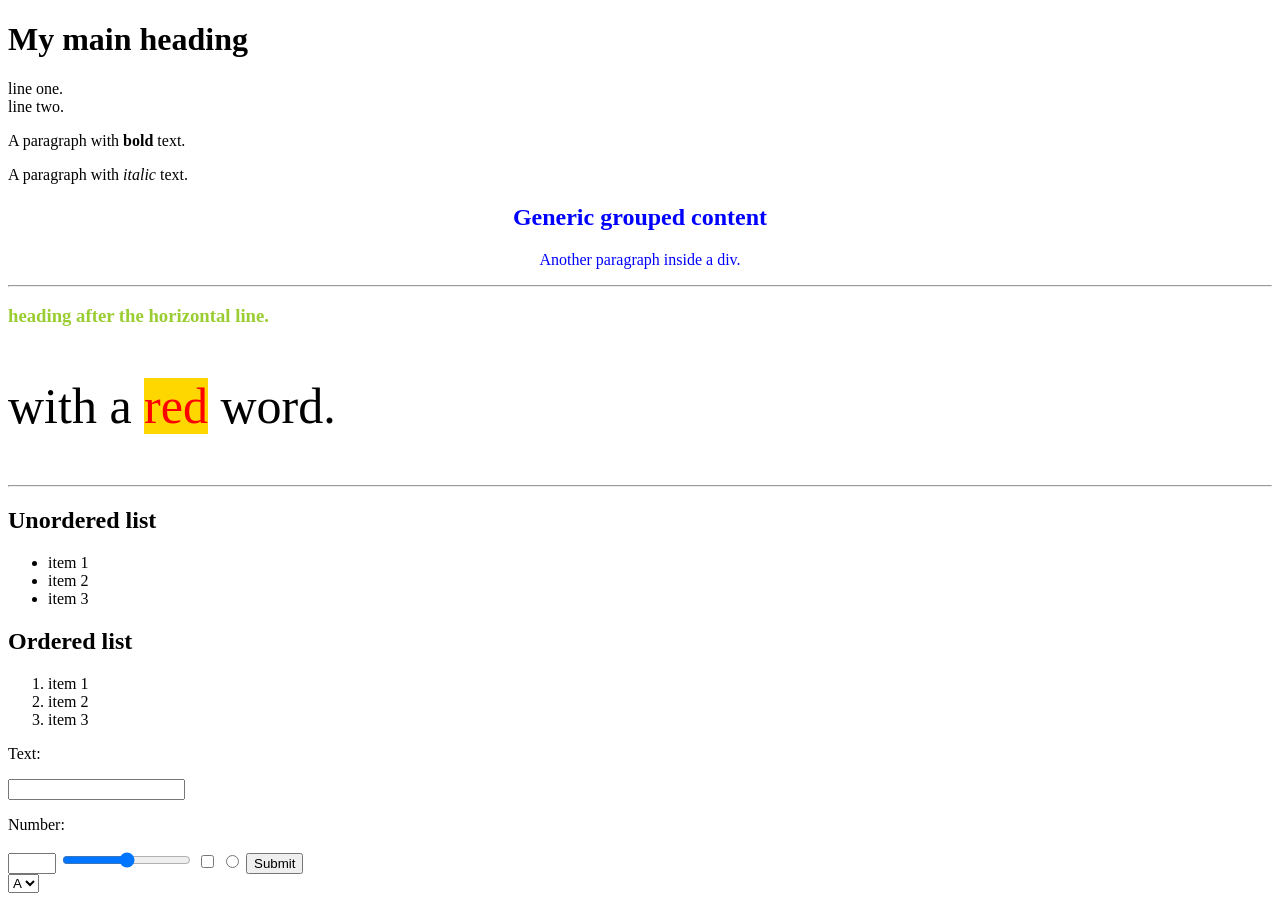
<file: Session3/STARTER/index.html>
<!DOCTYPE html>
<html lang="en">
<head>
    <meta charset="UTF-8">
    <meta name="viewport" content="width=device-width, initial-scale=1.0">
    <style>
        h3{
            color:yellowgreen;
        }
    </style>
    <title>My page</title>
</head>
<body>
    <h1>My main heading</h1>
    <p>line one.<br>line two.</p>
    <p>A paragraph with <strong>bold</strong> text.</p>
    <p>A paragraph with <em>italic</em> text.</p>

    <div style="color:blue; text-align: center;">
        <h2>Generic grouped content</h2>
        <p>Another paragraph inside a div.</p>
    </div>
    <hr>
    <h3>heading after the horizontal line.</h3>
    <p style="font-size: 50px;">
          with a <span style= "color:red; background-color: gold;">red</span> word.
    </p>
    <hr>

    <h2>Unordered list</h2>
    <ul>
        <li>item 1</li>
        <li>item 2</li>
        <li>item 3</li>
    </ul>

    <h2>Ordered list</h2>
    <ol>
        <li>item 1</li>
        <li>item 2</li>
        <li>item 3</li>
    </ol>

    <form>
        <p>Text:</p> <input type="text">
        <p>Number:</p> <input type="number" min="18" max="35">
        <input type="range" min="1" max="5">
        <input type ="checkbox">
        <input type="radio">
        <input type="submit">
    </form>

    <select>
        <option>A</option>
        <option>B</option>
    </select>
</body>
</html>
</file>
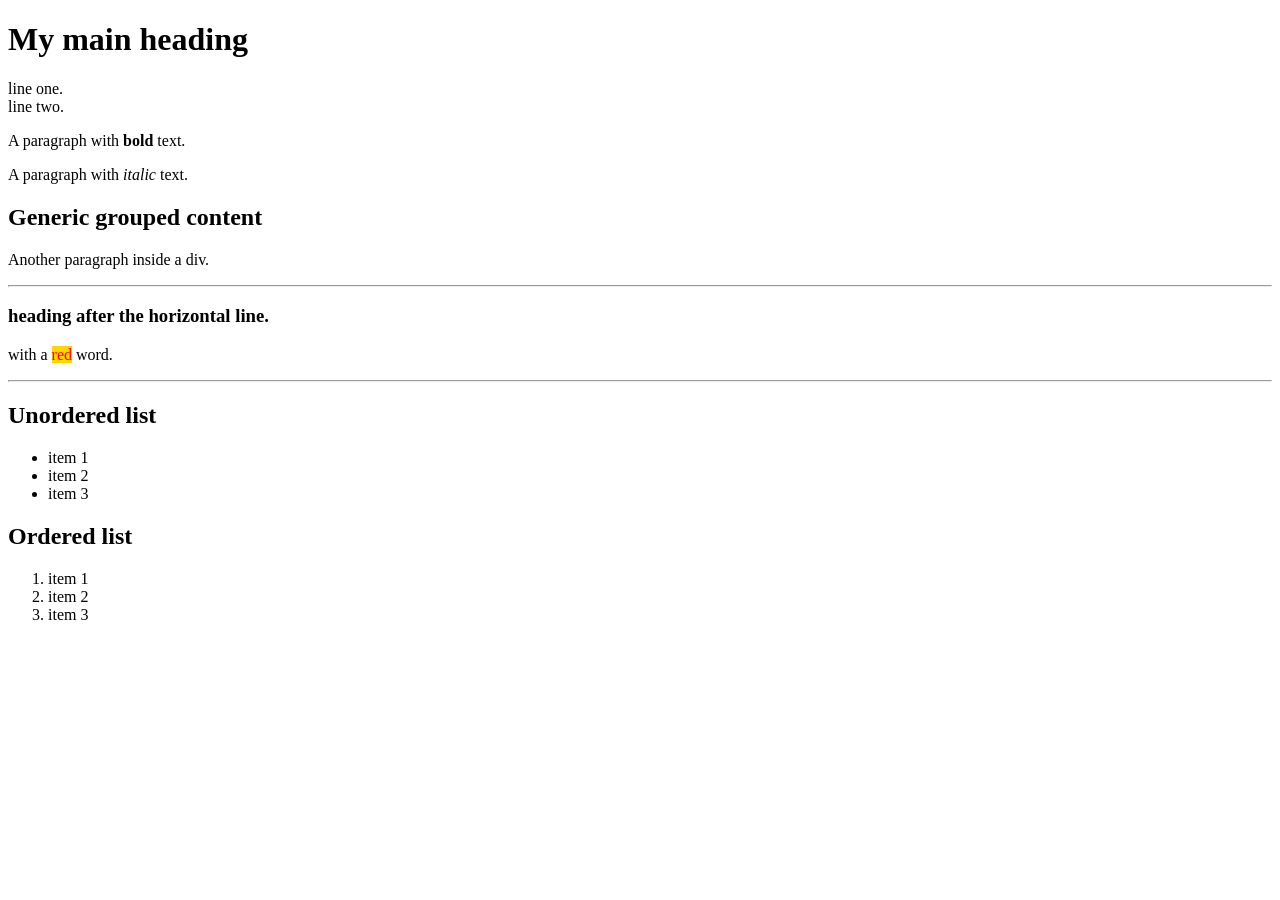
<file: Session2/STARTER/junaid_mariahasan/STARTER/index.html>
<!DOCTYPE html>
<html lang="en">
<head>
    <!--add/adjust meta and title of you choice-->
    <meta charset="UTF-8">
    <meta name="viewport" content="width=device-width, initial-scale=1.0">
    <title>My page</title>
</head>
<body>
    <!--try example for text content elements-->
    <h1>My main heading</h1>
    <p>line one.<br>line two.</p>
    <p>A paragraph with <strong>bold</strong> text.</p>
    <p>A paragraph with <em>italic</em> text.</p>

    <!--Play with div, hr and span elements -->
    <div>
        <h2>Generic grouped content</h2>
        <p>Another paragraph inside a div.</p>
    </div>
    <hr>
    <h3>heading after the horizontal line.</h3>
    <p>
          with a <span style= "color:red; background-color: gold;">red</span> word.
    </p>
    <hr>

    <!--Add list elements-->
    <h2>Unordered list</h2>
    <ul>
        <li>item 1</li>
        <li>item 2</li>
        <li>item 3</li>
    </ul>

    <h2>Ordered list</h2>
    <ol>
        <li>item 1</li>
        <li>item 2</li>
        <li>item 3</li>
    </ol>

</body>
</html>
</file>
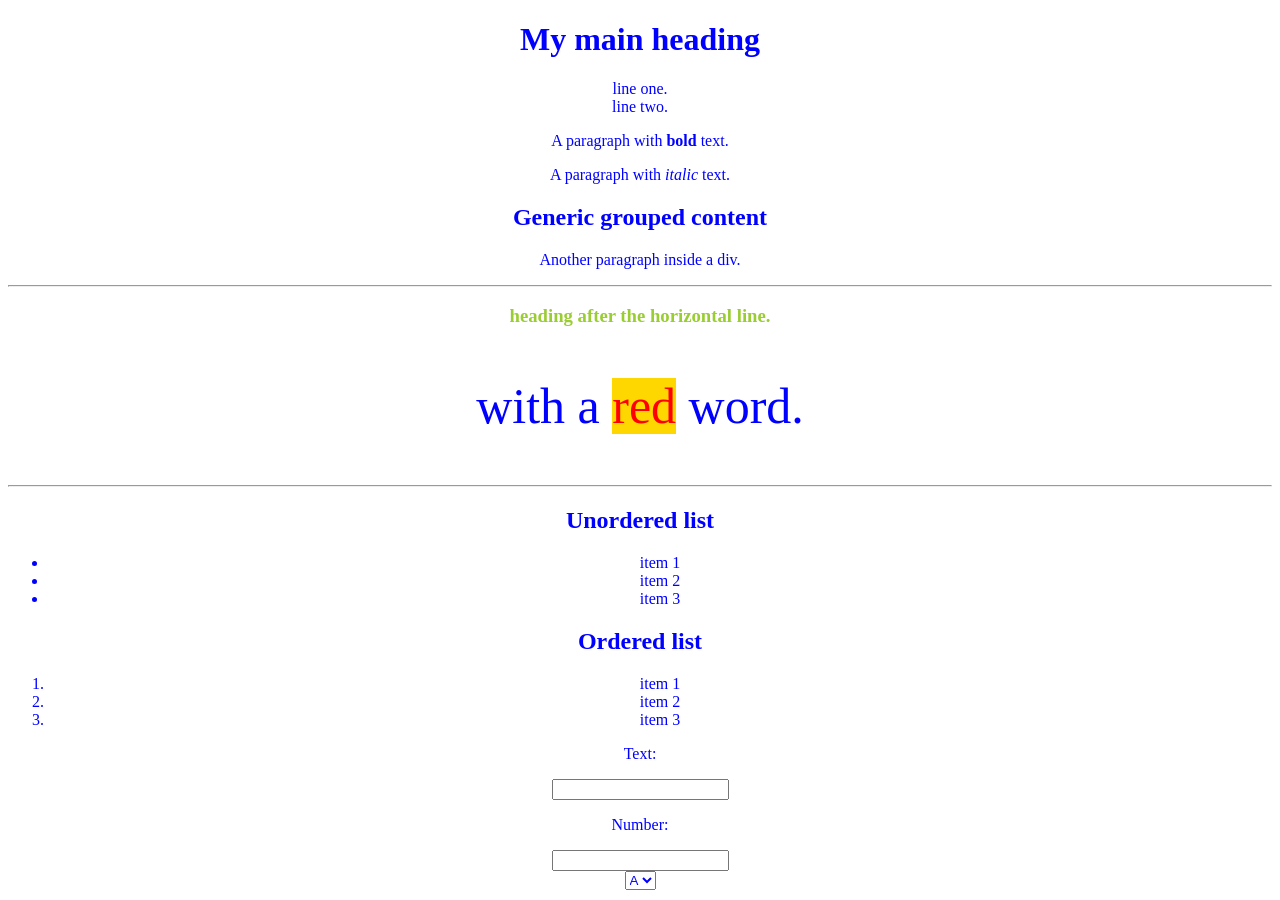
<file: Session3/STARTER/junaid_mariahasan/STARTER/index.html>
<!DOCTYPE html>
<html lang="en">
<head>
    <meta charset="UTF-8">
    <meta name="viewport" content="width=device-width, initial-scale=1.0">
    <link rel="stylesheet" href="myFirstCSS.css">
    <style>
        h3{
            color: yellowgreen;
        }
    </style>
    <title>My page</title>
</head>

<body>
    <h1>My main heading</h1>
    <p>line one.<br>line two.</p>
    <p>A paragraph with <strong>bold</strong> text.</p>
    <p>A paragraph with <em>italic</em> text.</p>

    <div style="color: blue; text-align: center;">
        <h2>Generic grouped content</h2>
        <p>Another paragraph inside a div.</p>
    </div>
    <hr>
    <h3>heading after the horizontal line.</h3>
    <p style="font-size: 50px;">
          with a <span style= "color:red; background-color: gold;">red</span> word.
    </p>
    <hr>
    

    <h2>Unordered list</h2>
    <ul>
        <li>item 1</li>
        <li>item 2</li>
        <li>item 3</li>
    </ul>

    <h2>Ordered list</h2>
    <ol>
        <li>item 1</li>
        <li>item 2</li>
        <li>item 3</li>
    </ol>

    <form>
        <p>Text:</p> <input type="text">
        <p>Number:</p> <input type="number">
    </form>

    <select>
        <option>A</option>
        <option>B</option>
    </select>
</body>
</html>
</file>
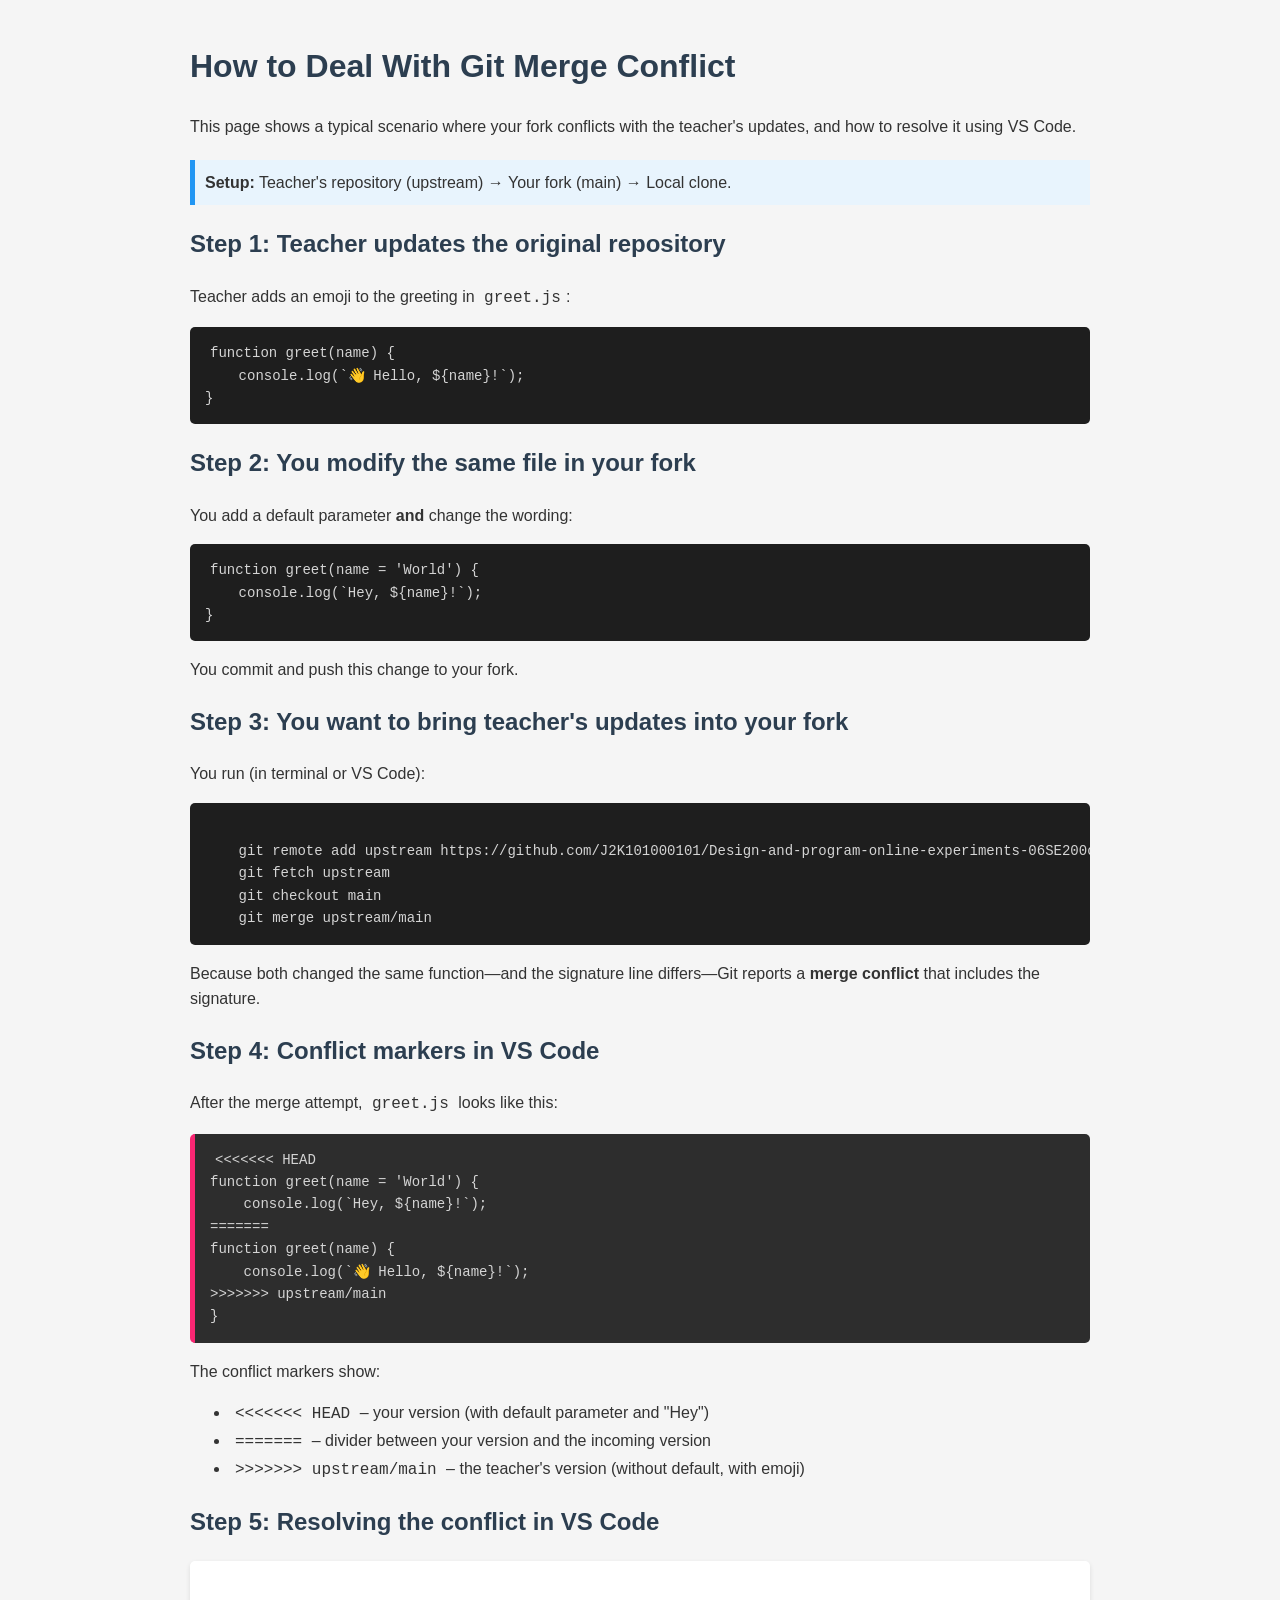
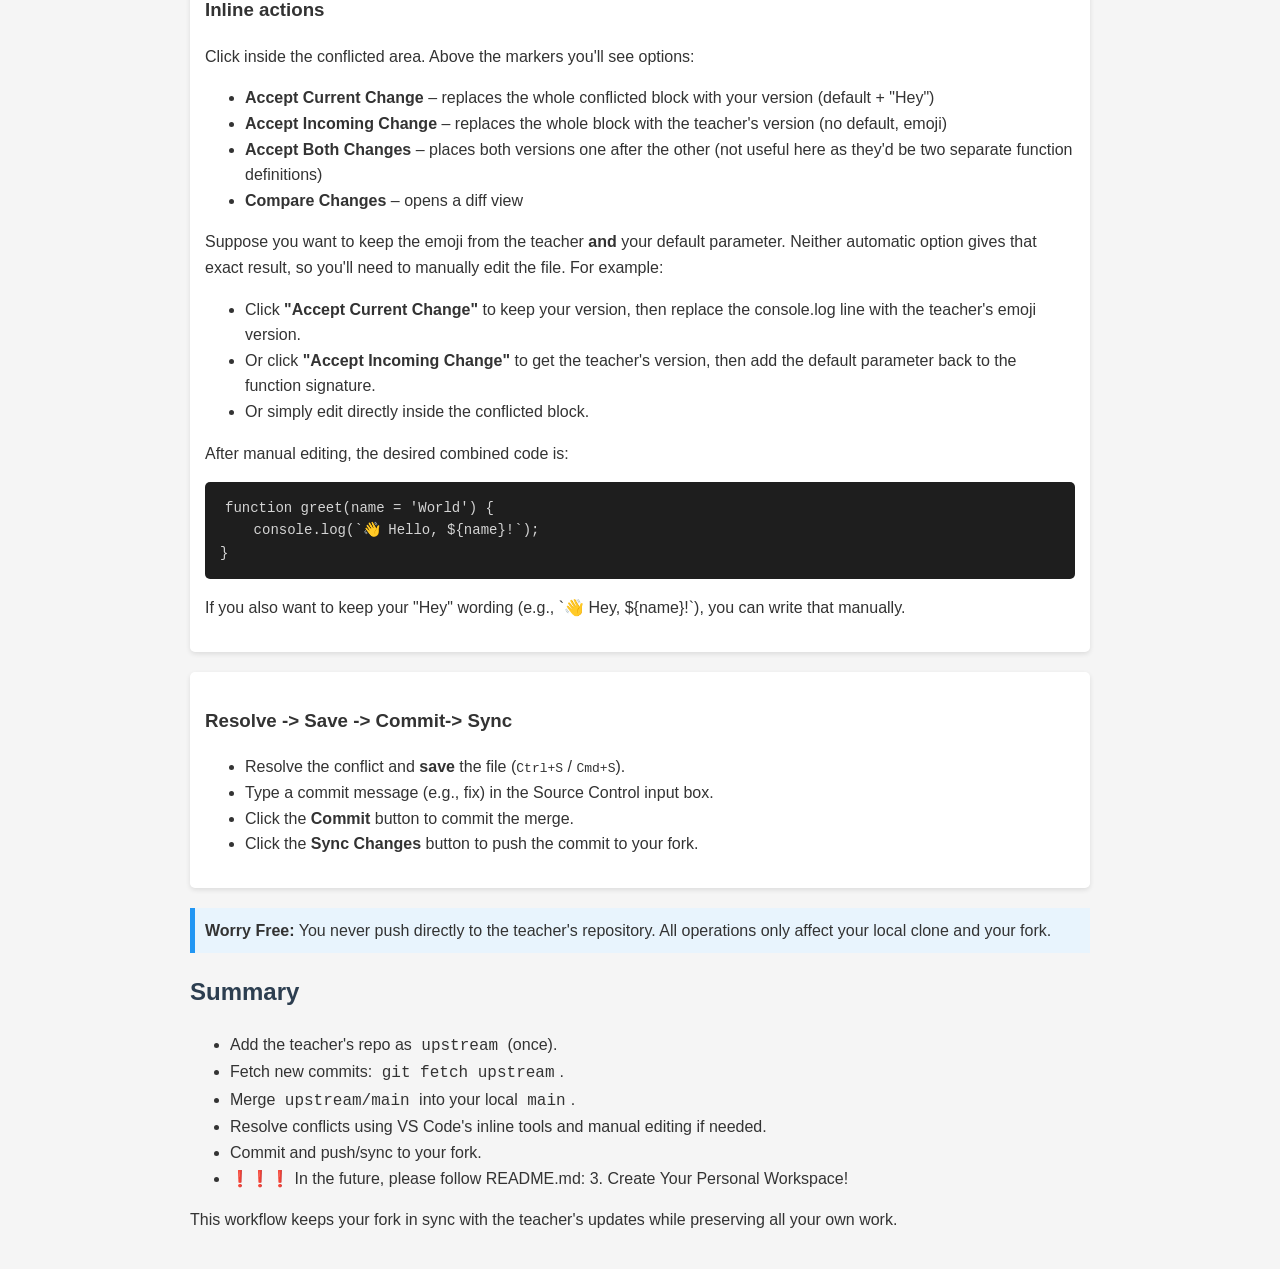
<file: git_merge_conflict.html>
<!DOCTYPE html>
<html lang="en">
<head>
    <meta charset="UTF-8">
    <meta name="viewport" content="width=device-width, initial-scale=1.0">
    <title>Git Merge Conflict</title>
    <style>
        body {
            font-family: 'Segoe UI', Tahoma, Geneva, Verdana, sans-serif;
            line-height: 1.6;
            max-width: 900px;
            margin: 0 auto;
            padding: 20px;
            background: #f5f5f5;
            color: #333;
        }
        h1, h2 {
            color: #2c3e50;
        }
        pre {
            background: #1e1e1e;
            color: #d4d4d4;
            padding: 15px;
            border-radius: 5px;
            overflow-x: auto;
            font-family: 'Courier New', Courier, monospace;
            font-size: 14px;
        }
        code {
            padding: 2px 5px;
            border-radius: 3px;
            font-family: 'Courier New', Courier, monospace;
        }
        .conflict {
            background: #2d2d2d;
            border-left: 5px solid #f92672;
        }
        .note {
            background: #e8f4fd;
            border-left: 5px solid #2196f3;
            padding: 10px;
            margin: 20px 0;
        }
        .step {
            background: #fff;
            padding: 15px;
            margin: 20px 0;
            border-radius: 5px;
            box-shadow: 0 2px 5px rgba(0,0,0,0.1);
        }
    </style>
</head>
<body>
    <h1>How to Deal With Git Merge Conflict</h1>
    <p>This page shows a typical scenario where your fork conflicts with the teacher's updates, and how to resolve it using VS Code.</p>

    <div class="note">
        <strong>Setup:</strong> Teacher's repository (upstream) → Your fork (main) → Local clone.
    </div>

    <h2>Step 1: Teacher updates the original repository</h2>
    <p>Teacher adds an emoji to the greeting in <code>greet.js</code>:</p>
    <pre><code>function greet(name) {
    console.log(`👋 Hello, ${name}!`);
}</code></pre>

    <h2>Step 2: You modify the same file in your fork</h2>
    <p>You add a default parameter <strong>and</strong> change the wording:</p>
    <pre><code>function greet(name = 'World') {
    console.log(`Hey, ${name}!`);
}</code></pre>
    <p>You commit and push this change to your fork.</p>

    <h2>Step 3: You want to bring teacher's updates into your fork</h2>
    <p>You run (in terminal or VS Code):</p>
    <pre><code>
    git remote add upstream https://github.com/J2K101000101/Design-and-program-online-experiments-06SE200o800i-.git
    git fetch upstream
    git checkout main
    git merge upstream/main</code></pre>
    <p>Because both changed the same function—and the signature line differs—Git reports a <strong>merge conflict</strong> that includes the signature.</p>

    <h2>Step 4: Conflict markers in VS Code</h2>
    <p>After the merge attempt, <code>greet.js</code> looks like this:</p>
    <pre class="conflict"><code>&lt;&lt;&lt;&lt;&lt;&lt;&lt; HEAD
function greet(name = 'World') {
    console.log(`Hey, ${name}!`);
=======
function greet(name) {
    console.log(`👋 Hello, ${name}!`);
&gt;&gt;&gt;&gt;&gt;&gt;&gt; upstream/main
}</code></pre>
    <p>The conflict markers show:</p>
    <ul>
        <li><code>&lt;&lt;&lt;&lt;&lt;&lt;&lt; HEAD</code> – your version (with default parameter and "Hey")</li>
        <li><code>=======</code> – divider between your version and the incoming version</li>
        <li><code>&gt;&gt;&gt;&gt;&gt;&gt;&gt; upstream/main</code> – the teacher's version (without default, with emoji)</li>
    </ul>

    <h2>Step 5: Resolving the conflict in VS Code</h2>
    <div class="step">
        <h3>Inline actions</h3>
        <p>Click inside the conflicted area. Above the markers you'll see options:</p>
        <ul>
            <li><strong>Accept Current Change</strong> – replaces the whole conflicted block with your version (default + "Hey")</li>
            <li><strong>Accept Incoming Change</strong> – replaces the whole block with the teacher's version (no default, emoji)</li>
            <li><strong>Accept Both Changes</strong> – places both versions one after the other (not useful here as they'd be two separate function definitions)</li>
            <li><strong>Compare Changes</strong> – opens a diff view</li>
        </ul>

        <p>Suppose you want to keep the emoji from the teacher <strong>and</strong> your default parameter. Neither automatic option gives that exact result, so you'll need to manually edit the file. For example:</p>
        <ul>
            <li>Click <strong>"Accept Current Change"</strong> to keep your version, then replace the console.log line with the teacher's emoji version.</li>
            <li>Or click <strong>"Accept Incoming Change"</strong> to get the teacher's version, then add the default parameter back to the function signature.</li>
            <li>Or simply edit directly inside the conflicted block.</li>
        </ul>

        <p>After manual editing, the desired combined code is:</p>
        <pre><code>function greet(name = 'World') {
    console.log(`👋 Hello, ${name}!`);
}</code></pre>
        <p>If you also want to keep your "Hey" wording (e.g., `👋 Hey, ${name}!`), you can write that manually.</p>
    </div>

    <div class="step">
        <h3>Resolve -> Save -> Commit-> Sync </h3>
        <ul>
            <li>Resolve the conflict and <strong>save</strong> the file (<kbd>Ctrl+S</kbd> / <kbd>Cmd+S</kbd>).</li>
            <li>Type a commit message (e.g., fix) in the Source Control input box.</li>
            <li>Click the <strong>Commit</strong> button to commit the merge.</li>
            <li>Click the <strong>Sync Changes</strong> button to push the commit to your fork.</li>
        </ul>
    </div>

    <div class="note">
        <strong>Worry Free:</strong> You never push directly to the teacher's repository. All operations only affect your local clone and your fork.
    </div>

    <h2>Summary</h2>
    <ul>
        <li>Add the teacher's repo as <code>upstream</code> (once).</li>
        <li>Fetch new commits: <code>git fetch upstream</code>.</li>
        <li>Merge <code>upstream/main</code> into your local <code>main</code>.</li>
        <li>Resolve conflicts using VS Code's inline tools and manual editing if needed.</li>
        <li>Commit and push/sync to your fork.</li>
        <li>❗❗❗ In the future, please follow README.md: 3. Create Your Personal Workspace!</li>
    </ul>

    <p>This workflow keeps your fork in sync with the teacher's updates while preserving all your own work.</p>
</body>
</html>
</file>
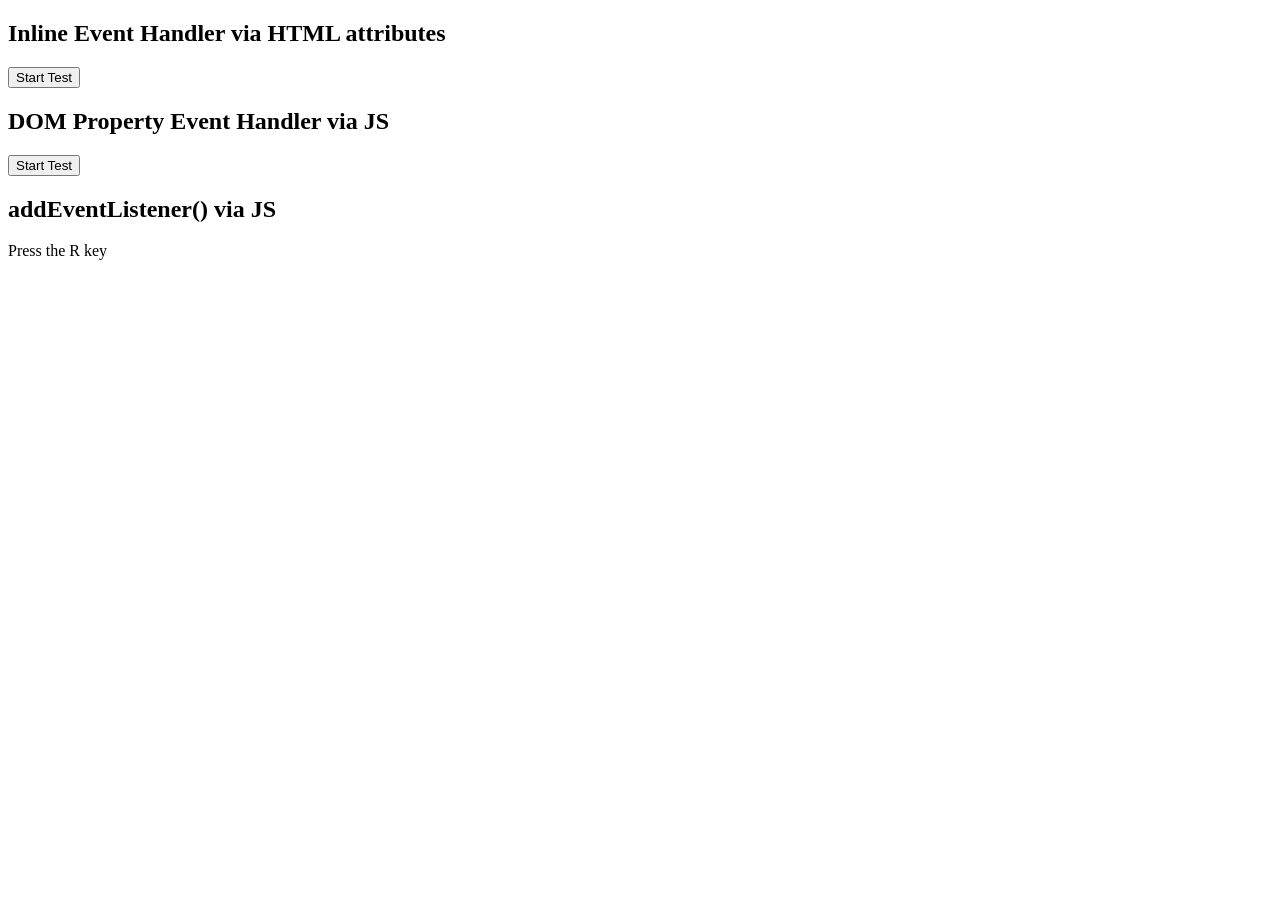
<file: Session10/junaid_mariahasan/session10.html>
<!DOCTYPE html>
<html>
<head>
    <title>Session 10</title>
</head>
<body>

    <h2>Inline Event Handler via HTML attributes</h2>
    <button onclick="startReactionTestInline()">Start Test</button>

    <h2>DOM Property Event Handler via JS</h2>
    <button id="domBtn">Start Test</button>

    <h2>addEventListener() via JS</h2>
    <p>Press the R key</p>

    <script>
        function startReactionTestInline() {
            alert("inline alert 1!")
            
        }

        document.getElementById("domBtn").onclick=function myFh(){
            alert("alert 2!")
        }

        document.addEventListener("keydown",
        function myevent(event){
            console.log(`my event type: ${event.type}`)
            console.log(`my event target: ${event.target}`)
            console.log(`my event key: ${event.key}`)
            console.log(`my event code: ${event.code}`)
            if(event.key === "r"){
                alert("alert 3");
            }else if(event.key==="e"){
                alert("it is not a R key")
            }

        }
        )

        document.addEventListener("click",
        (event)=>{
            console.log(`my event type: ${event.type}`);
            console.log(`my event target: ${event.target}`)
            console.log(`where: ${event.clientX} & ${event.clientY}`)

        })


    </script>

</body>
</html>
</file>
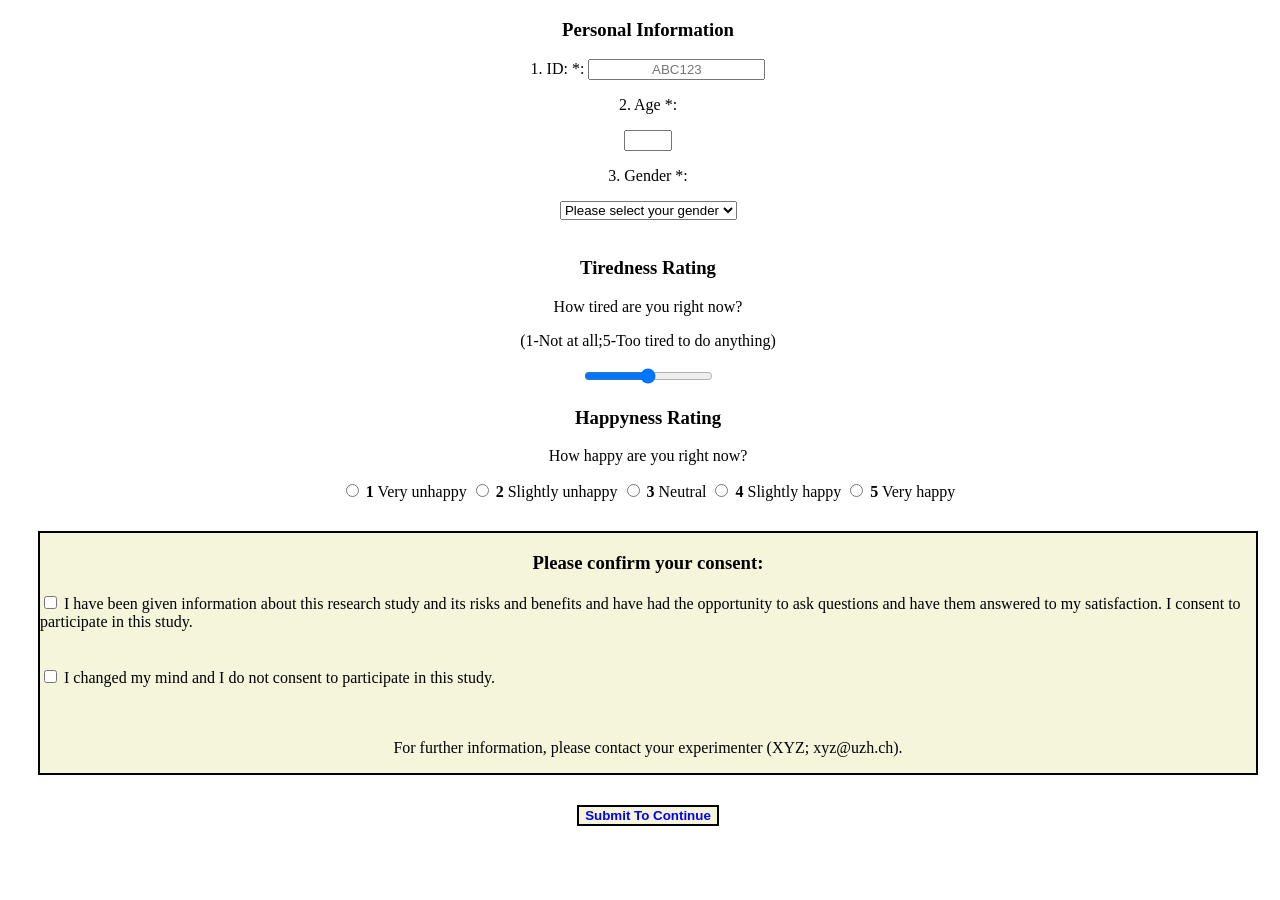
<file: Session3/STARTER/form_solution.html>
<!--Exercise 3.1: form and input-->

<!DOCTYPE html>
<html lang="en">
<head>
    <meta charset="UTF-8">
    <meta name="viewport" content="width=device-width, initial-scale=1.0">
    <link rel="stylesheet" href="selector_solution.css">
    <title>Participant Information and Consent</title>

</head>
<body>

    <form id="experimentForm" target="_self" > 
        <h3>Personal Information</h3>
  

      <!--3.2.1 Create inputs to ask participants for some personal information, like ID (as text input; placehoder text as ABC123), age (as number input, add min = 18 and max = 35 input)-->
      <label>1. ID: *:</label>
      <input type="text" placeholder="ABC123">
      
      <p>2. Age *: </p>
      <input type="number" min="18" max="35">


      <!--3.2.2 Add drop-down more options (Non-Binary) for gender information-->
        <p>3. Gender *:</p>
        <select name="gender">
          <option value="" disabled selected>Please select your gender</option>
          <option>Woman</option>
          <option>Man</option>
          <option>Non-Binary</option>
        </select>
        <br><br> 

      <!--3.2.3 Add an input as a type of input to "range" for this alertness question, don't forget about the min and max values for the range-->
       <h3>Tiredness Rating</h3>
       <p>How tired are you right now? </p>
       <p>(1-Not at all;5-Too tired to do anything)</p>
       <input type="range" min="1" max="5">

      <h3>Happyness Rating</h3>
      <p id="happiness-q">How happy are you right now?</p>

          <label class="likert-option">
              <input type="radio" name="happiness" id="h-1" value="1">
              <span class="num">1</span>
              <span class="desc">Very unhappy</span>
          </label>

          <label class="likert-option">
              <input type="radio" name="happiness" id="h-2" value="2">
              <span class="num">2</span>
              <span class="desc">Slightly unhappy</span>
          </label>

          <label class="likert-option">
              <input type="radio" name="happiness" id="h-3" value="3">
              <span class="num">3</span>
              <span class="desc">Neutral</span>
          </label>

          <label class="likert-option">
              <input type="radio" name="happiness" id="h-4" value="4">
              <span class="num">4</span>
              <span class="desc">Slightly happy</span>
          </label>

          <label class="likert-option">
              <input type="radio" name="happiness" id="h-5" value="5">
              <span class="num">5</span>
              <span class="desc">Very happy</span>
          </label>

      <div class="final">
      <!--3.2.4 change the type of input to "checkbox" for the "consent_yes" and "consent_no"-->
        <h3>Please confirm your consent: </h3>
        <input type="checkbox" name="consent_yes" value="yes"> I have been given information about this research study and its risks and benefits and have had the opportunity to ask questions and have them answered to my satisfaction. I consent to participate in this study. <br> 
        <br><br>
        <input type="checkbox" name="consent_no" value="no"> I changed my mind and I do not consent to participate in this study. <br> 
        <br><br>

        <p> For further information, please contact your experimenter (XYZ; xyz@uzh.ch).</p>
      </div>
        
      <!-- 3.2.5 change the color of 'Submit To Continue' to blue externally using id; and change the background-color of all class="final" to beige-->
      <input id="submit_button" type="submit" value="Submit To Continue" class="final">

  

      <!-- # plus 1: make personal information inputs (ID, age, gender) mandatory/required. -->   
       <!-- # plus 2: use inline css to make/add asterisk in red to indicate that it is required.-->
      <!-- # plus 3: explore name attribute by deleting the name in id="h-5" and try to select 5 Very happy and any other options-->   
      <!-- # plus 4: try to use button tags instead of input to create a exit button; learn from documentary https://developer.mozilla.org/en-US/docs/Web/HTML/Reference/Elements/button-->  
      <!-- # plus 5: when submit, redirect to a different page example_task_instruction.html learn from https://www.w3schools.com/tags/att_form_action.asp or https://www.w3schools.com/tags/att_formaction.asp -->

      </form>

      
</body>
</html>
</file>
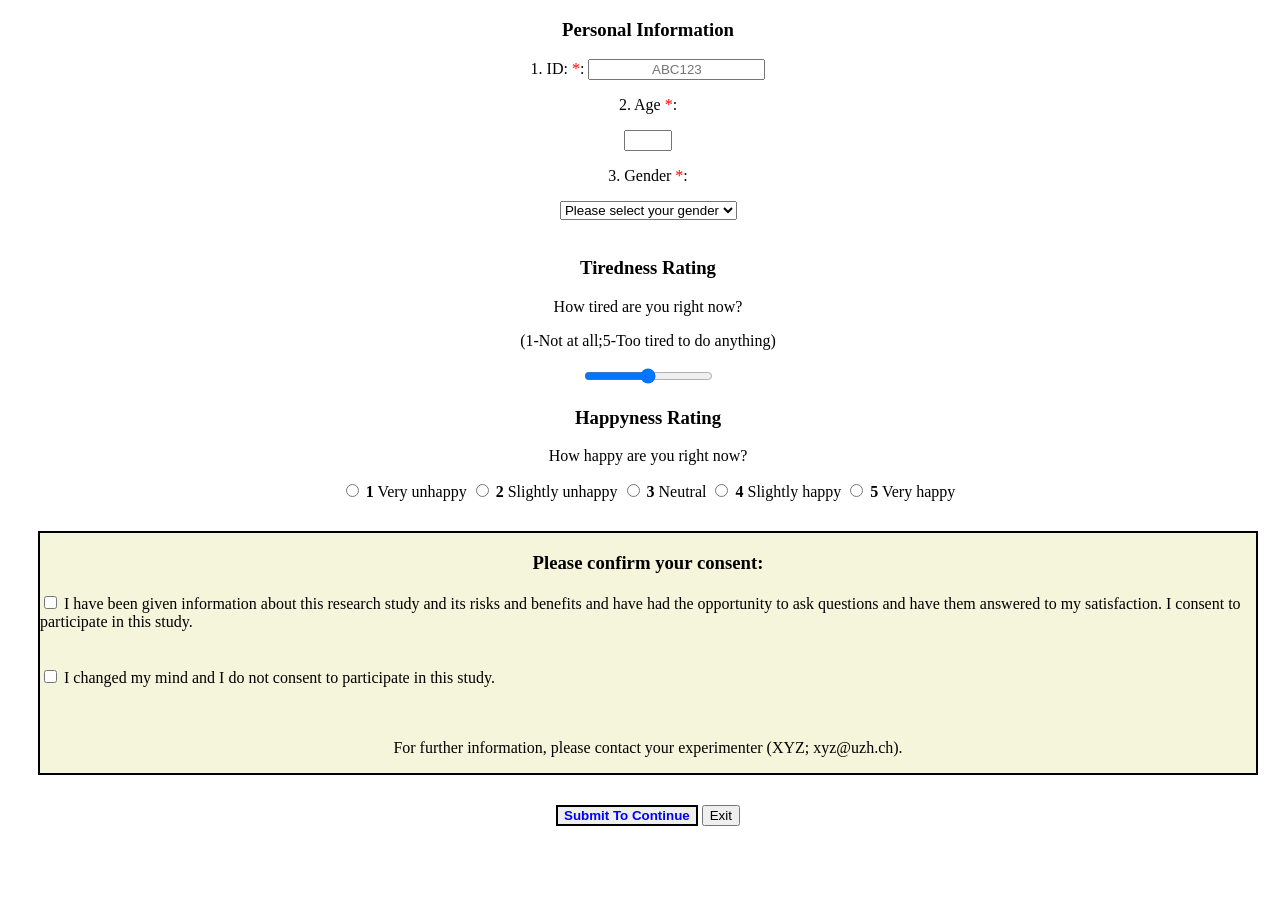
<file: Session3/STARTER/form_solution_plus.html>
<!--Exercise 3.1: form and input-->

<!DOCTYPE html>
<html lang="en">
<head>
    <meta charset="UTF-8">
    <meta name="viewport" content="width=device-width, initial-scale=1.0">
    <link rel="stylesheet" href="selector_solution_plus.css">
    <title>Participant Information and Consent</title>

</head>
<body>

       <!-- using form attribute action -->
    <form id="experimentForm" target="_self" action="example_task_instruction.html"> 
        <h3>Personal Information</h3>
  

      <!--3.2.1 Create inputs to ask participants for some personal information, like ID (as text input; placehoder text as ABC123), age (as number input, add min = 18 and max = 35 input)-->
      <label>1. ID: <span style="color:red">*</span>:</label>
      <input type="text" placeholder="ABC123" required>
      
      <p>2. Age <span style="color:red">*</span>: </p>
      <input type="number" min="18" max="35" required>


      <!--3.2.2 Add drop-down more options (Non-Binary) for gender information-->
        <p>3. Gender <span style="color:red">*</span>:</p>
        <select name="gender" required>
          <option value="" disabled selected>Please select your gender</option>
          <option>Woman</option>
          <option>Man</option>
          <option>Non-Binary</option>
        </select>
        <br><br> 

      <!--3.2.3 Add an input as a type of input to "range" for this alertness question, don't forget about the min and max values for the range-->
       <h3>Tiredness Rating</h3>
       <p>How tired are you right now? </p>
       <p>(1-Not at all;5-Too tired to do anything)</p>
       <input type="range" min="1" max="5">

      <h3>Happyness Rating</h3>
      <p id="happiness-q">How happy are you right now?</p>

          <label class="likert-option">
              <input type="radio" name="happiness" id="h-1" value="1" required>
              <span class="num">1</span>
              <span class="desc">Very unhappy</span>
          </label>

          <label class="likert-option">
              <input type="radio" name="happiness" id="h-2" value="2">
              <span class="num">2</span>
              <span class="desc">Slightly unhappy</span>
          </label>

          <label class="likert-option">
              <input type="radio" name="happiness" id="h-3" value="3">
              <span class="num">3</span>
              <span class="desc">Neutral</span>
          </label>

          <label class="likert-option">
              <input type="radio" name="happiness" id="h-4" value="4">
              <span class="num">4</span>
              <span class="desc">Slightly happy</span>
          </label>

          <label class="likert-option">
              <input type="radio"  id="h-5" value="5">
              <span class="num">5</span>
              <span class="desc">Very happy</span>
          </label>

      <div class="final">
      <!--3.2.4 change the type of input to "checkbox" for the "consent_yes" and "consent_no"-->
        <h3>Please confirm your consent: </h3>
        <input type="checkbox" name="consent_yes" value="yes"> I have been given information about this research study and its risks and benefits and have had the opportunity to ask questions and have them answered to my satisfaction. I consent to participate in this study. <br> 
        <br><br>
        <input type="checkbox" name="consent_no" value="no"> I changed my mind and I do not consent to participate in this study. <br> 
        <br><br>

        <p> For further information, please contact your experimenter (XYZ; xyz@uzh.ch).</p>
      </div>
        
      <!-- 3.2.5 change the color of 'Submit To Continue' to blue externally using id; and change the background-color of all class="final" to beige-->
      <!-- using submit input attribute formaction -->
      <input id="submit_button" type="submit" value="Submit To Continue" formaction="example_task_instruction.html">
      <!-- <input id="submit_button" type="submit" value="Submit To Continue" class="final"> -->
      <button type="button">Exit</button>
  

      <!-- # plus 1: make personal information inputs (ID, age, gender) mandatory/required. -->   
       <!-- # plus 2: use inline css to make/add asterisk in red to indicate that it is required.-->
      <!-- # plus 3: explore name attribute by deleting the name in id="h-5" and try to select 5 Very happy and any other options-->   
      <!-- # plus 4: try to use button tags instead of input to create a exit button; learn from documentary https://developer.mozilla.org/en-US/docs/Web/HTML/Reference/Elements/button-->  
      <!-- # plus 5: when submit, redirect to a different page example_task_instruction.html learn from https://www.w3schools.com/tags/att_form_action.asp or https://www.w3schools.com/tags/att_formaction.asp -->

      </form>

      
</body>
</html>
</file>
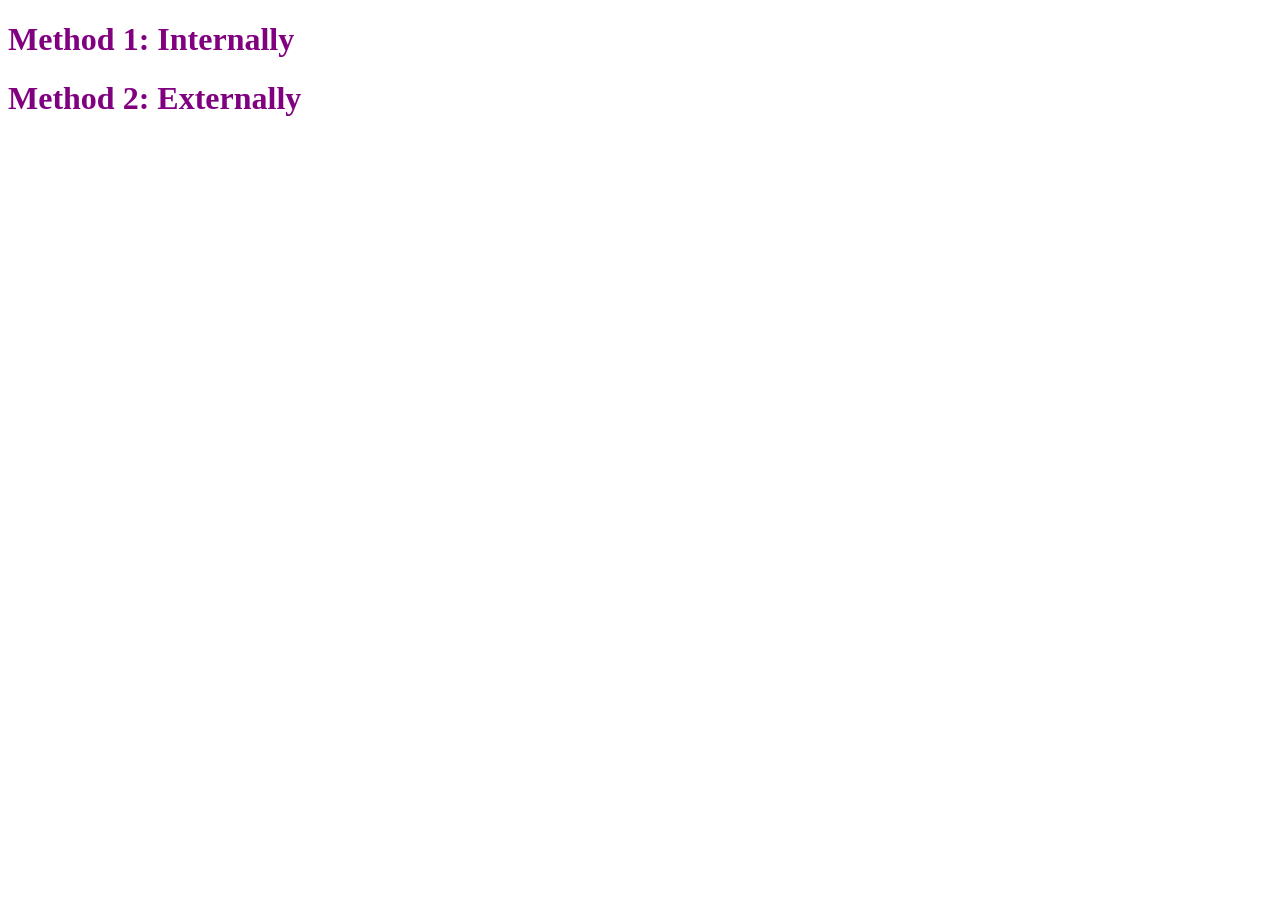
<file: Session4/STARTER/hello.html>
<!DOCTYPE html>
<html lang="en">
<head>
    <meta charset="UTF-8">
    <meta name="viewport" content="width=device-width, initial-scale=1.0">
    <title>Hello</title>
    <link rel="stylesheet" href="hello.css">
</head>
<body>
    <!-- Inspect -> Console -->
    <h1>Method 1: Internally</h1>
    <script>
         console.log("Hello, world!")
    </script>

    <h1>Method 2: Externally</h1>
    <script src="hello.js"></script>
    
</body>
</html>
</file>
<file: Session3/STARTER/junaid_mariahasan/STARTER/myFirstCSS.css>
/* this is my external style .css*/
* {
color: blue;
text-align: center;
}
</file>
<file: Session3/STARTER/selector_solution.css>
/* exercise 3.2: Selectors */
/* 1. link to form.html */ 
/* 2. Observe the changes in style */ 

/* single type  selector */  
div{
    border: 2px solid black;
    text-align: left;
    margin: 30px;
}

/* multiple type selectors */
head,body {
    width: 100%;
    height: 100%;
}

/* univeral selector */
*{
    text-align: center;
}

/*class selector */
.num{
    font-weight: bold;
}

.final{
    background-color: beige;
}

/* id selector */
#submit_button{
    font-weight: bold;
    color: blue;
    border: 2px solid black;
}
</file>
<file: Session3/STARTER/selector_solution_plus.css>
/* exercise 3.2: Selectors */
/* 1. link to form.html */ 
/* 2. Observe the changes in style */ 

/* single type  selector */  
div{
    border: 2px solid black;
    text-align: left;
    margin: 30px;
}

/* multiple type selectors */
head,body {
    width: 100%;
    height: 100%;
}

/* univeral selector */
*{
    text-align: center;
}

/*class selector */
.num{
    font-weight: bold;
}

.final{
    background-color: beige;
}

/* id selector */
#submit_button{
    font-weight: bold;
    color: blue;
    border: 2px solid black;
}
</file>
<file: Session4/STARTER/hello.css>
/*  this is hello.css*/

*{
    color:purple;
}
</file>
